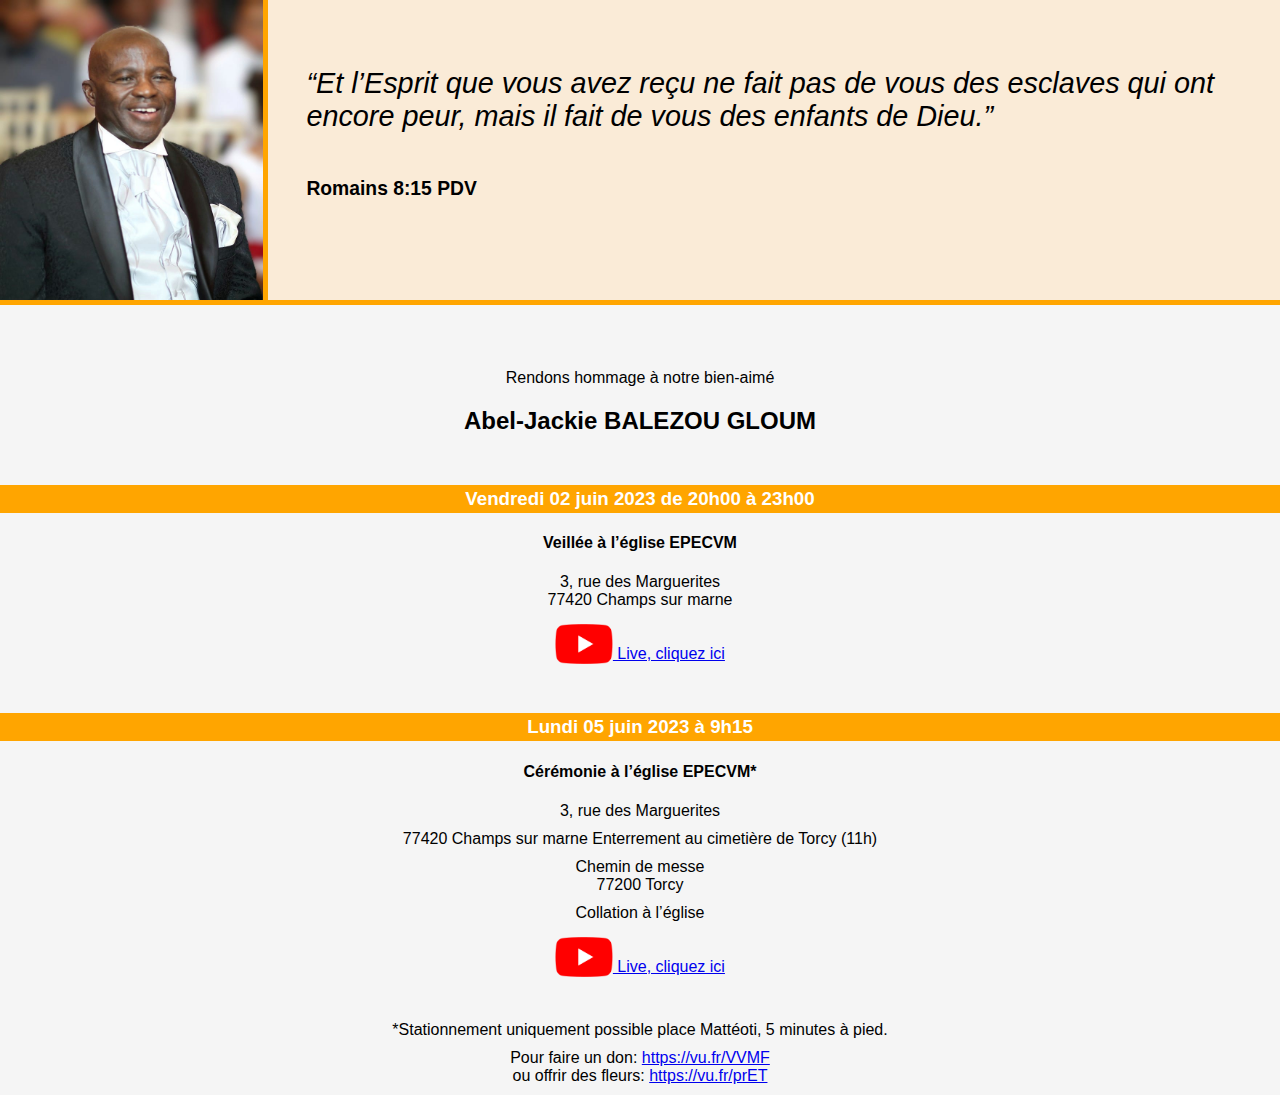
<file: index.html>
<!DOCTYPE html>
<html lang="fr">
  <head>
    <meta charset="UTF-8" />
    <title>Papa Àbel</title>
    <link rel="stylesheet" href="css/style.css" />
  </head>
  <body>
    <section class="head">
      <div class="img"></div>
      <div class="heading">
        <p>
          “Et l’Esprit que vous avez reçu ne fait pas de vous des esclaves qui
          ont encore peur, mais il fait de vous des enfants de Dieu.”
        </p>
        <h6>Romains 8:15 PDV</h6>
      </div>
    </section>
    <section class="info">
      <p>Rendons hommage à notre bien-aimé</p>

      <h2>Abel-Jackie BALEZOU GLOUM</h2>

      <h3>Vendredi 02 juin 2023 de 20h00 à 23h00</h3>
      <h4>Veillée à l’église EPECVM</h4>

      <p>3, rue des Marguerites<br />77420 Champs sur marne</p>

      <div class="ytb">
        <a href="https://youtube.com/live/7TYO76R5nH8?feature=share">
          <img src="ytb.png" /> Live, cliquez ici
        </a>
      </div>

      <h3>Lundi 05 juin 2023 à 9h15</h3>
      <h4>Cérémonie à l’église EPECVM*</h4>
      <p>3, rue des Marguerites</p>
      <p>77420 Champs sur marne Enterrement au cimetière de Torcy (11h)</p>
      <p>Chemin de messe<br />77200 Torcy</p>

      <p>Collation à l’église</p>

      <div class="ytb">
        <a href="https://youtube.com/live/sdBAMhUeCJQ?feature=share">
          <img src="ytb.png" /> Live, cliquez ici
        </a>
      </div>

      <p class="separator">
        *Stationnement uniquement possible place Mattéoti, 5 minutes à pied.
      </p>

      <p>
        Pour faire un don: <a href="https://vu.fr/VVMF">https://vu.fr/VVMF</a>
        <br />
        ou offrir des fleurs:
        <a href="https://vu.fr/prET">https://vu.fr/prET</a>
      </p>
    </section>
  </body>
</html>
</file>
<file: css/style.css>
body {
  margin: 0;
  padding: 0;
  background-color: #f5f5f5;
  font-family: "Gill Sans", sans-serif;
}

.head {
  display: flex;
  height: 300px;
  border-bottom: 5px solid orange;
}

@media (max-width: 850px) {
  .head {
    height: 40vh;
  }
}

@media (max-width: 640px) {
  .head {
    height: 50vh;
  }
}

.head .img {
  background-size: cover;
  background-repeat: no-repeat;
  background-image: url("../papa-color.jpeg");
  background-position-x: right;
  width: 360px;
}
@media (max-width: 850px) {
  .head .img {
    width: 100%;
  }
}
@media (max-width: 380px) {
  .head .img {
    width: 200%;
  }
}

.head p {
  font-style: italic;
}

.head .heading {
  margin: 0;
  background-color: antiquewhite;
  font-size: 1.8rem;
  border-left: 5px solid orange;
  width: 100%;
  padding: 3%;
}
@media (max-width: 380px) {
  .head .heading {
    padding: 10px;
    font-size: 1rem;
  }
}
@media (max-width: 322px) {
  .head .heading {
    padding: 10px;
    font-size: 0.8rem;
  }
}

.info {
  margin-top: 5%;
}

h2,
h3,
h4 {
  text-align: center;
}

h3 {
  margin-top: 50px;
  background-color: orange;
  color: white;
  padding: 3px;
}

.info p {
  text-align: center;
  margin: 10px;
  font-size: 1rem;
}

.alert {
  text-align: center;
  padding: 20px 0;
  position: fixed;
  bottom: 0;
  font-size: 1em;
  background-color: orange;
  color: antiquewhite;
  width: 100%;
}

@media (max-width: 380px) {
  .alert {
    font-size: 0.8rem;
  }
}

.ytb {
  text-align: center;
}

.ytb img {
  height: 2.5rem;
  position: relative;
  top: 5px;
}

.info p.separator {
  margin-top: 45px;
}
</file>
